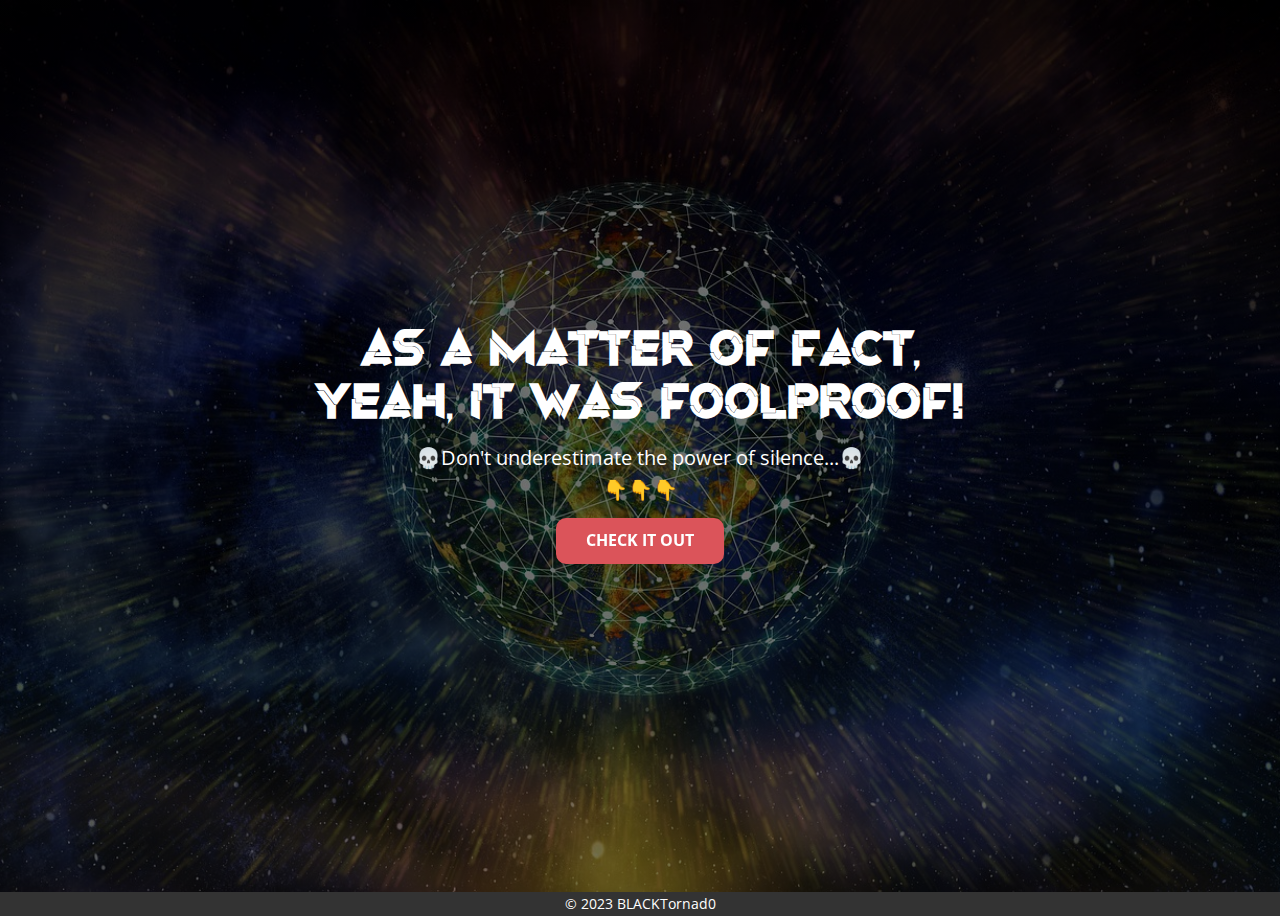
<file: index.html>
<!DOCTYPE html>
<html style="font-size: 16px;" lang="en-US"><head>
    <meta name="viewport" content="width=device-width, initial-scale=1.0">
    <meta charset="utf-8">
    <meta name="keywords" content="BLACKTornad0​​​, I INVENTED IT​​">
    <meta name="description" content="Do not underestimate the power of silence...">
    <title>Homepage</title>
    <link rel="stylesheet" href="nicepage.css" media="screen">
<link rel="stylesheet" href="Homepage.css" media="screen">
    <script class="u-script" type="text/javascript" src="jquery.js" defer=""></script>
    <script class="u-script" type="text/javascript" src="nicepage.js" defer=""></script>
    <link rel="icon" href="images/favicon.jpg">
    
    <link id="u-theme-google-font" rel="stylesheet" href="https://fonts.googleapis.com/css?family=Roboto:100,100i,300,300i,400,400i,500,500i,700,700i,900,900i|Open+Sans:300,300i,400,400i,500,500i,600,600i,700,700i,800,800i">
    <link id="u-page-google-font" rel="stylesheet" href="https://fonts.googleapis.com/css?family=Open+Sans:300,300i,400,400i,500,500i,600,600i,700,700i,800,800i">
    
    
    <script type="application/ld+json">{
		"@context": "http://schema.org",
		"@type": "Organization",
		"name": "Home page"
}</script>
    <meta name="theme-color" content="#478ac9">
    <meta property="og:title" content="Homepage">
    <meta property="og:description" content="Do not underestimate the power of silence...">
    <meta property="og:type" content="website">
  <meta data-intl-tel-input-cdn-path="intlTelInput/"></head>
  <body data-home-page="Homepage.html" data-home-page-title="Homepage" class="u-body u-xl-mode" data-lang="en">
    <section class="u-align-center u-clearfix u-image u-shading u-section-1" src="" data-image-width="1280" data-image-height="640" id="sec-9e86">
      <div class="u-clearfix u-sheet u-sheet-1">
        <h1 class="u-align-center u-custom-font u-text u-title u-text-1">AS A MATTER OF FACT, YEAH, IT WAS FOOLPROOF!</h1>
        <p class="u-align-center u-large-text u-text u-text-default u-text-variant u-text-2">💀Don't underestimate the power of silence...💀<br>👇👇👇
        </p>
        <a href="https://www.google.com/" class="infinite u-btn u-btn-round u-button-style u-palette-2-base u-radius-10 u-btn-1" target="_blank" data-animation-name="pulse" data-animation-duration="2000" data-animation-direction="">CHECK IT OUT</a>
      </div>
    </section>
    
    
    <footer class="u-align-center u-clearfix u-footer u-grey-80 u-footer" id="sec-05ef"><div class="u-clearfix u-sheet u-sheet-1">
        <p class="u-small-text u-text u-text-variant u-text-1">© 2023 BLACKTornad0</p>
      </div></footer>
  
</body></html>
</file>
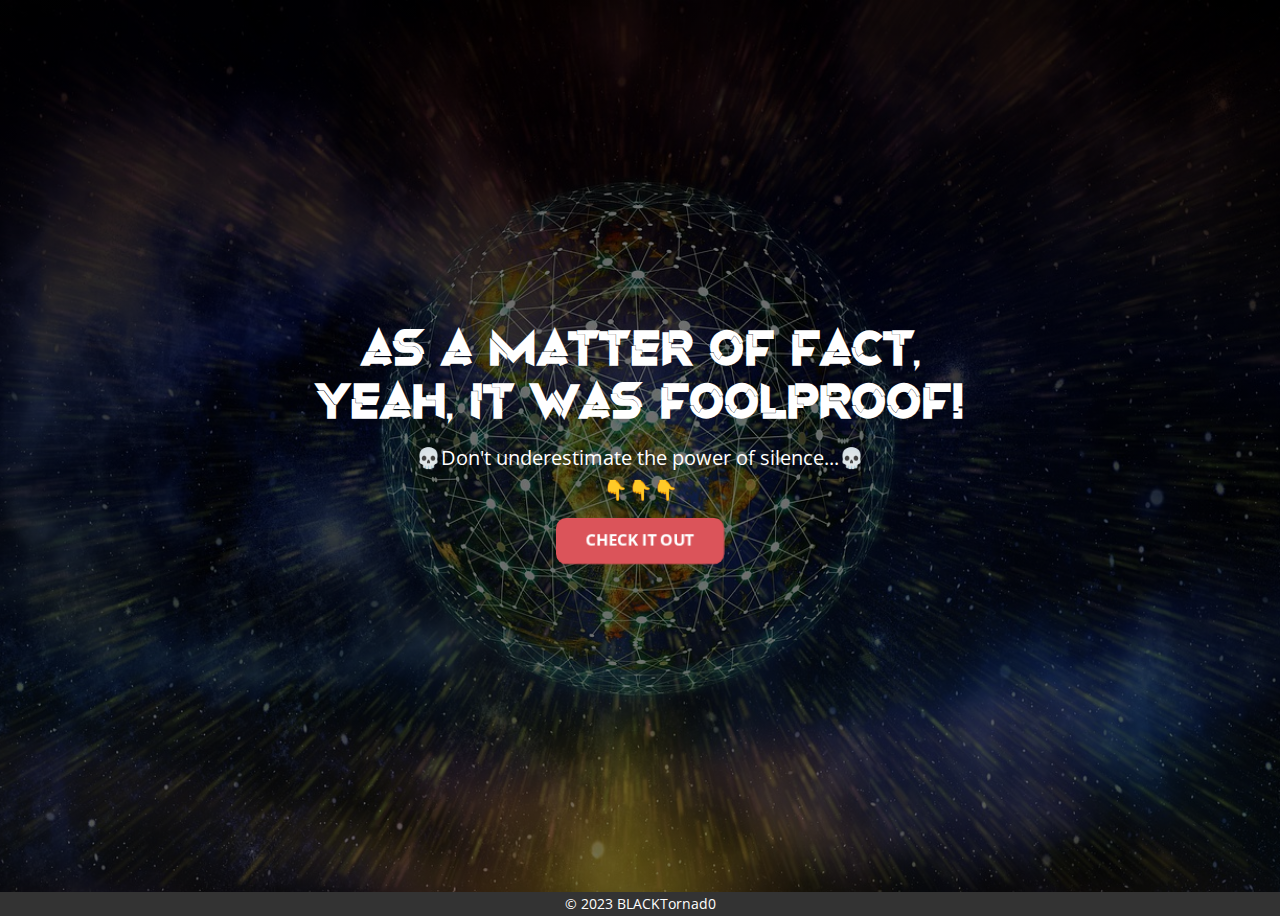
<file: Homepage.html>
<!DOCTYPE html>
<html style="font-size: 16px;" lang="en-US"><head>
    <meta name="viewport" content="width=device-width, initial-scale=1.0">
    <meta charset="utf-8">
    <meta name="keywords" content="BLACKTornad0​​​, I INVENTED IT​​">
    <meta name="description" content="Do not underestimate the power of silence...">
    <title>Homepage</title>
    <link rel="stylesheet" href="nicepage.css" media="screen">
<link rel="stylesheet" href="Homepage.css" media="screen">
    <script class="u-script" type="text/javascript" src="jquery.js" defer=""></script>
    <script class="u-script" type="text/javascript" src="nicepage.js" defer=""></script>
    <link rel="icon" href="images/favicon.jpg">
    
    <link id="u-theme-google-font" rel="stylesheet" href="https://fonts.googleapis.com/css?family=Roboto:100,100i,300,300i,400,400i,500,500i,700,700i,900,900i|Open+Sans:300,300i,400,400i,500,500i,600,600i,700,700i,800,800i">
    <link id="u-page-google-font" rel="stylesheet" href="https://fonts.googleapis.com/css?family=Open+Sans:300,300i,400,400i,500,500i,600,600i,700,700i,800,800i">
    
    
    <script type="application/ld+json">{
		"@context": "http://schema.org",
		"@type": "Organization",
		"name": "Home page"
}</script>
    <meta name="theme-color" content="#478ac9">
    <meta property="og:title" content="Homepage">
    <meta property="og:description" content="Do not underestimate the power of silence...">
    <meta property="og:type" content="website">
  <meta data-intl-tel-input-cdn-path="intlTelInput/"></head>
  <body class="u-body u-xl-mode" data-lang="en">
    <section class="u-align-center u-clearfix u-image u-shading u-section-1" src="" data-image-width="1280" data-image-height="640" id="sec-9e86">
      <div class="u-clearfix u-sheet u-sheet-1">
        <h1 class="u-align-center u-custom-font u-text u-title u-text-1">AS A MATTER OF FACT, YEAH, IT WAS FOOLPROOF!</h1>
        <p class="u-align-center u-large-text u-text u-text-default u-text-variant u-text-2">💀Don't underestimate the power of silence...💀<br>👇👇👇
        </p>
        <a href="https://www.google.com/" class="infinite u-btn u-btn-round u-button-style u-palette-2-base u-radius-10 u-btn-1" target="_blank" data-animation-name="pulse" data-animation-duration="2000" data-animation-direction="">CHECK IT OUT</a>
      </div>
    </section>
    
    
    <footer class="u-align-center u-clearfix u-footer u-grey-80 u-footer" id="sec-05ef"><div class="u-clearfix u-sheet u-sheet-1">
        <p class="u-small-text u-text u-text-variant u-text-1">© 2023 BLACKTornad0</p>
      </div></footer>
  
</body></html>
</file>
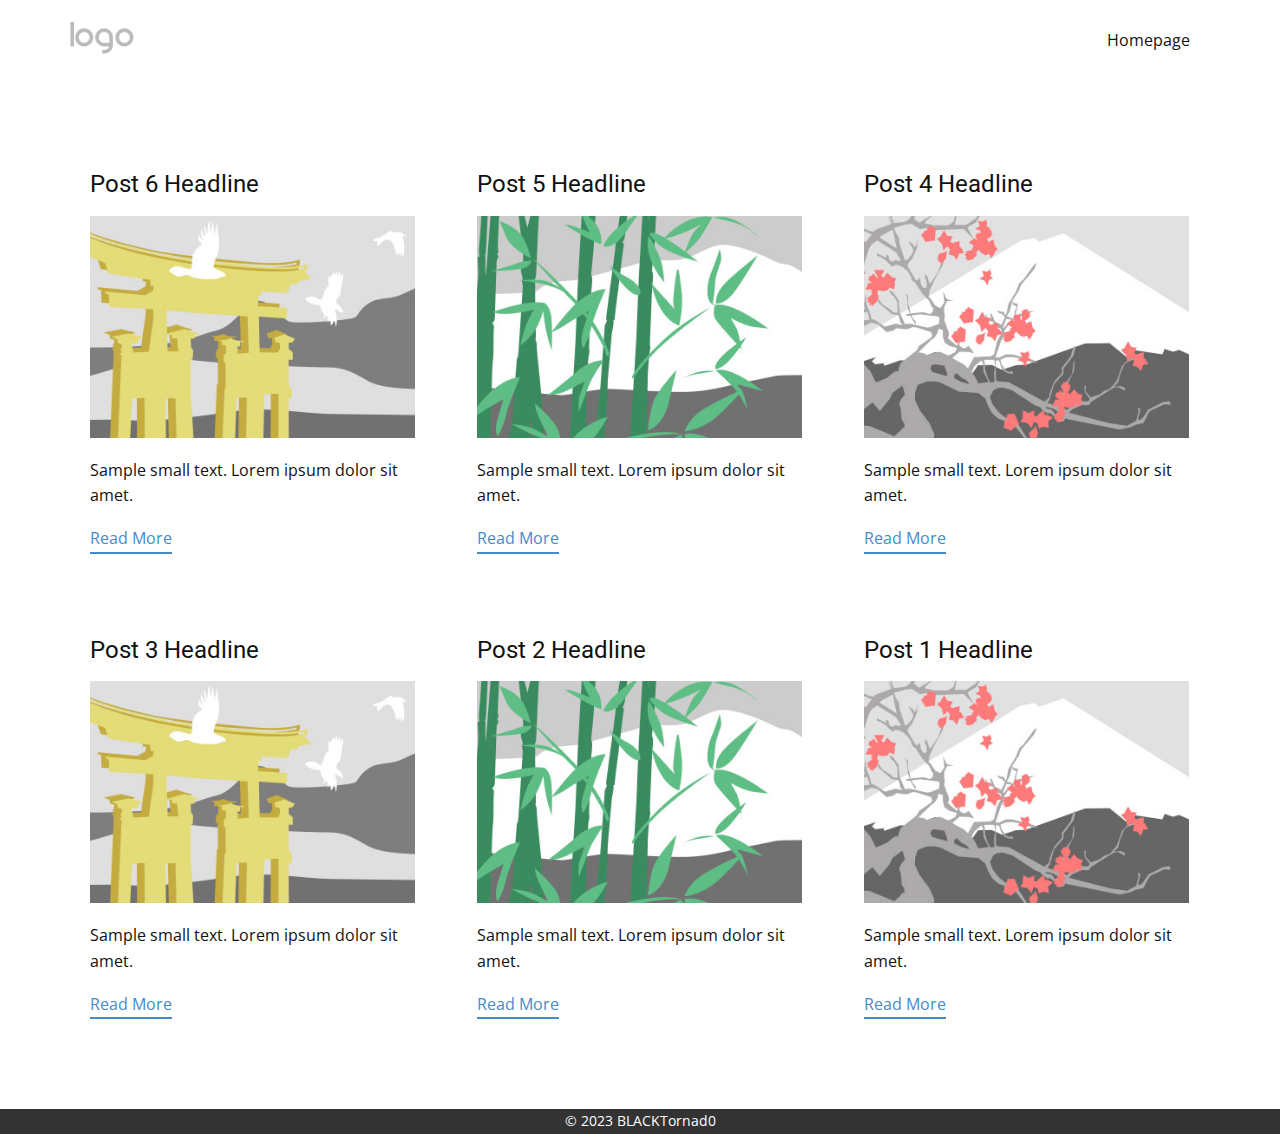
<file: blog/blog.html>
<!DOCTYPE html>
<html style="font-size: 16px;" lang="en-US"><head>
    <meta name="viewport" content="width=device-width, initial-scale=1.0">
    <meta charset="utf-8">
    <meta name="keywords" content="">
    <meta name="description" content="">
    <title>Blog Template</title>
    <link rel="stylesheet" href="../nicepage.css" media="screen">
<link rel="stylesheet" href="../Blog-Template.css" media="screen">
    <script class="u-script" type="text/javascript" src="../jquery.js" defer=""></script>
    <script class="u-script" type="text/javascript" src="../nicepage.js" defer=""></script>
    <link rel="icon" href="../images/favicon.jpg">
    <link id="u-theme-google-font" rel="stylesheet" href="https://fonts.googleapis.com/css?family=Roboto:100,100i,300,300i,400,400i,500,500i,700,700i,900,900i|Open+Sans:300,300i,400,400i,500,500i,600,600i,700,700i,800,800i">
    
    
    <script type="application/ld+json">{
		"@context": "http://schema.org",
		"@type": "Organization",
		"name": "Home page",
		"logo": "images/default-logo.png"
}</script>
    <meta name="theme-color" content="#478ac9">
  <meta data-intl-tel-input-cdn-path="intlTelInput/"></head>
  <body class="u-body u-xl-mode" data-lang="en"><header class="u-clearfix u-header u-header" id="sec-a212"><div class="u-clearfix u-sheet u-valign-middle u-sheet-1">
        <a href="https://nicepage.com" class="u-image u-logo u-image-1">
          <img src="../images/default-logo.png" class="u-logo-image u-logo-image-1">
        </a>
        <nav class="u-menu u-menu-dropdown u-offcanvas u-menu-1">
          <div class="menu-collapse" style="font-size: 1rem; letter-spacing: 0px;">
            <a class="u-button-style u-custom-left-right-menu-spacing u-custom-padding-bottom u-custom-top-bottom-menu-spacing u-nav-link u-text-active-palette-1-base u-text-hover-palette-2-base" href="#">
              <svg class="u-svg-link" viewBox="0 0 24 24"><use xmlns:xlink="http://www.w3.org/1999/xlink" xlink:href="#menu-hamburger"></use></svg>
              <svg class="u-svg-content" version="1.1" id="menu-hamburger" viewBox="0 0 16 16" x="0px" y="0px" xmlns:xlink="http://www.w3.org/1999/xlink" xmlns="http://www.w3.org/2000/svg"><g><rect y="1" width="16" height="2"></rect><rect y="7" width="16" height="2"></rect><rect y="13" width="16" height="2"></rect>
</g></svg>
            </a>
          </div>
          <div class="u-nav-container">
            <ul class="u-nav u-unstyled u-nav-1"><li class="u-nav-item"><a class="u-button-style u-nav-link u-text-active-palette-1-base u-text-hover-palette-2-base" href="../Homepage.html" style="padding: 10px 20px;">Homepage</a>
</li></ul>
          </div>
          <div class="u-nav-container-collapse">
            <div class="u-black u-container-style u-inner-container-layout u-opacity u-opacity-95 u-sidenav">
              <div class="u-inner-container-layout u-sidenav-overflow">
                <div class="u-menu-close"></div>
                <ul class="u-align-center u-nav u-popupmenu-items u-unstyled u-nav-2"><li class="u-nav-item"><a class="u-button-style u-nav-link" href="../Homepage.html">Homepage</a>
</li></ul>
              </div>
            </div>
            <div class="u-black u-menu-overlay u-opacity u-opacity-70"></div>
          </div>
        </nav>
      </div></header>
    <section class="u-clearfix u-section-1" id="sec-e556">
      <div class="u-clearfix u-sheet u-valign-middle u-sheet-1"><!--blog--><!--blog_options_json--><!--{"type":"Recent","source":"","tags":"","count":""}--><!--/blog_options_json-->
        <div class="u-blog u-expanded-width u-repeater u-repeater-1"><!--blog_post-->
          <div class="u-blog-post u-container-style u-repeater-item u-white u-repeater-item-1">
            <div class="u-container-layout u-similar-container u-valign-top u-container-layout-1"><!--blog_post_header-->
              <h4 class="u-blog-control u-text u-text-1">
                <a class="u-post-header-link" href="../blog/post-5.html">Post 6 Headline</a>
              </h4><!--/blog_post_header--><!--blog_post_image-->
              <a class="u-post-header-link" href="../blog/post-5.html"><img alt="" class="u-blog-control u-expanded-width u-image u-image-default u-image-1" src="../images/8ad73f3c.jpeg"></a><!--/blog_post_image--><!--blog_post_content-->
              <div class="u-blog-control u-post-content u-text u-text-2 fr-view">Sample small text. Lorem ipsum dolor sit amet.</div><!--/blog_post_content--><!--blog_post_readmore-->
              <a href="../blog/post-5.html" class="u-blog-control u-border-2 u-border-palette-1-base u-btn u-btn-rectangle u-button-style u-none u-btn-1"><!--blog_post_readmore_content--><!--options_json--><!--{"content":"","defaultValue":"Read More"}--><!--/options_json-->Read More<!--/blog_post_readmore_content--></a><!--/blog_post_readmore-->
            </div>
          </div><div class="u-blog-post u-container-style u-repeater-item u-video-cover u-white">
            <div class="u-container-layout u-similar-container u-valign-top u-container-layout-2"><!--blog_post_header-->
              <h4 class="u-blog-control u-text u-text-3">
                <a class="u-post-header-link" href="../blog/post-4.html">Post 5 Headline</a>
              </h4><!--/blog_post_header--><!--blog_post_image-->
              <a class="u-post-header-link" href="../blog/post-4.html"><img alt="" class="u-blog-control u-expanded-width u-image u-image-default u-image-2" src="../images/68f64b9d.jpeg"></a><!--/blog_post_image--><!--blog_post_content-->
              <div class="u-blog-control u-post-content u-text u-text-4 fr-view">Sample small text. Lorem ipsum dolor sit amet.</div><!--/blog_post_content--><!--blog_post_readmore-->
              <a href="../blog/post-4.html" class="u-blog-control u-border-2 u-border-palette-1-base u-btn u-btn-rectangle u-button-style u-none u-btn-2"><!--blog_post_readmore_content--><!--options_json--><!--{"content":"","defaultValue":"Read More"}--><!--/options_json-->Read More<!--/blog_post_readmore_content--></a><!--/blog_post_readmore-->
            </div>
          </div><div class="u-blog-post u-container-style u-repeater-item u-video-cover u-white">
            <div class="u-container-layout u-similar-container u-valign-top u-container-layout-3"><!--blog_post_header-->
              <h4 class="u-blog-control u-text u-text-5">
                <a class="u-post-header-link" href="../blog/post-3.html">Post 4 Headline</a>
              </h4><!--/blog_post_header--><!--blog_post_image-->
              <a class="u-post-header-link" href="../blog/post-3.html"><img alt="" class="u-blog-control u-expanded-width u-image u-image-default u-image-3" src="../images/0fd3416c.jpeg"></a><!--/blog_post_image--><!--blog_post_content-->
              <div class="u-blog-control u-post-content u-text u-text-6 fr-view">Sample small text. Lorem ipsum dolor sit amet.</div><!--/blog_post_content--><!--blog_post_readmore-->
              <a href="../blog/post-3.html" class="u-blog-control u-border-2 u-border-palette-1-base u-btn u-btn-rectangle u-button-style u-none u-btn-3"><!--blog_post_readmore_content--><!--options_json--><!--{"content":"","defaultValue":"Read More"}--><!--/options_json-->Read More<!--/blog_post_readmore_content--></a><!--/blog_post_readmore-->
            </div>
          </div><div class="u-blog-post u-container-style u-repeater-item u-white u-repeater-item-1">
            <div class="u-container-layout u-similar-container u-valign-top u-container-layout-1"><!--blog_post_header-->
              <h4 class="u-blog-control u-text u-text-1">
                <a class="u-post-header-link" href="../blog/post-2.html">Post 3 Headline</a>
              </h4><!--/blog_post_header--><!--blog_post_image-->
              <a class="u-post-header-link" href="../blog/post-2.html"><img alt="" class="u-blog-control u-expanded-width u-image u-image-default u-image-1" src="../images/8ad73f3c.jpeg"></a><!--/blog_post_image--><!--blog_post_content-->
              <div class="u-blog-control u-post-content u-text u-text-2 fr-view">Sample small text. Lorem ipsum dolor sit amet.</div><!--/blog_post_content--><!--blog_post_readmore-->
              <a href="../blog/post-2.html" class="u-blog-control u-border-2 u-border-palette-1-base u-btn u-btn-rectangle u-button-style u-none u-btn-1"><!--blog_post_readmore_content--><!--options_json--><!--{"content":"","defaultValue":"Read More"}--><!--/options_json-->Read More<!--/blog_post_readmore_content--></a><!--/blog_post_readmore-->
            </div>
          </div><div class="u-blog-post u-container-style u-repeater-item u-video-cover u-white">
            <div class="u-container-layout u-similar-container u-valign-top u-container-layout-2"><!--blog_post_header-->
              <h4 class="u-blog-control u-text u-text-3">
                <a class="u-post-header-link" href="../blog/post-1.html">Post 2 Headline</a>
              </h4><!--/blog_post_header--><!--blog_post_image-->
              <a class="u-post-header-link" href="../blog/post-1.html"><img alt="" class="u-blog-control u-expanded-width u-image u-image-default u-image-2" src="../images/68f64b9d.jpeg"></a><!--/blog_post_image--><!--blog_post_content-->
              <div class="u-blog-control u-post-content u-text u-text-4 fr-view">Sample small text. Lorem ipsum dolor sit amet.</div><!--/blog_post_content--><!--blog_post_readmore-->
              <a href="../blog/post-1.html" class="u-blog-control u-border-2 u-border-palette-1-base u-btn u-btn-rectangle u-button-style u-none u-btn-2"><!--blog_post_readmore_content--><!--options_json--><!--{"content":"","defaultValue":"Read More"}--><!--/options_json-->Read More<!--/blog_post_readmore_content--></a><!--/blog_post_readmore-->
            </div>
          </div><div class="u-blog-post u-container-style u-repeater-item u-video-cover u-white">
            <div class="u-container-layout u-similar-container u-valign-top u-container-layout-3"><!--blog_post_header-->
              <h4 class="u-blog-control u-text u-text-5">
                <a class="u-post-header-link" href="../blog/post.html">Post 1 Headline</a>
              </h4><!--/blog_post_header--><!--blog_post_image-->
              <a class="u-post-header-link" href="../blog/post.html"><img alt="" class="u-blog-control u-expanded-width u-image u-image-default u-image-3" src="../images/0fd3416c.jpeg"></a><!--/blog_post_image--><!--blog_post_content-->
              <div class="u-blog-control u-post-content u-text u-text-6 fr-view">Sample small text. Lorem ipsum dolor sit amet.</div><!--/blog_post_content--><!--blog_post_readmore-->
              <a href="../blog/post.html" class="u-blog-control u-border-2 u-border-palette-1-base u-btn u-btn-rectangle u-button-style u-none u-btn-3"><!--blog_post_readmore_content--><!--options_json--><!--{"content":"","defaultValue":"Read More"}--><!--/options_json-->Read More<!--/blog_post_readmore_content--></a><!--/blog_post_readmore-->
            </div>
          </div><!--/blog_post--><!--blog_post-->
          <!--/blog_post--><!--blog_post-->
          <!--/blog_post-->
        </div><!--/blog-->
      </div>
    </section>
    
    
    <footer class="u-align-center u-clearfix u-footer u-grey-80 u-footer" id="sec-05ef"><div class="u-clearfix u-sheet u-sheet-1">
        <p class="u-small-text u-text u-text-variant u-text-1">© 2023 BLACKTornad0</p>
      </div></footer>
  
</body></html>
</file>
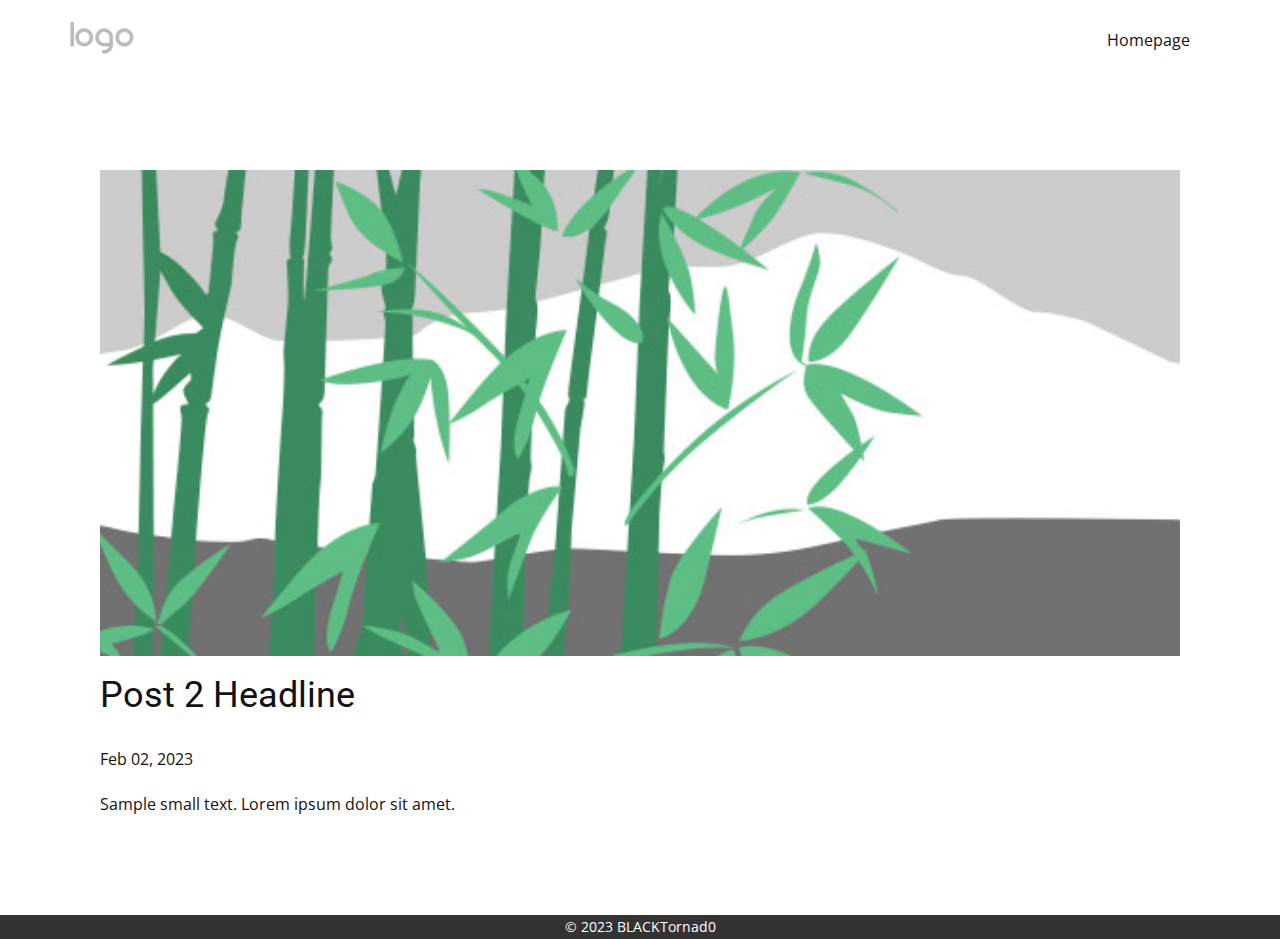
<file: blog/post-1.html>
<!DOCTYPE html>
<html style="font-size: 16px;" lang="en-US"><head>
    <meta name="viewport" content="width=device-width, initial-scale=1.0">
    <meta charset="utf-8">
    <meta name="keywords" content="Post 1 Headline">
    <meta name="description" content="">
    <title>Post 2 Headline</title>
    <link rel="stylesheet" href="../nicepage.css" media="screen">
<link rel="stylesheet" href="../Post-Template.css" media="screen">
    <script class="u-script" type="text/javascript" src="../jquery.js" defer=""></script>
    <script class="u-script" type="text/javascript" src="../nicepage.js" defer=""></script>
    <link rel="icon" href="../images/favicon.jpg">
    <link id="u-theme-google-font" rel="stylesheet" href="https://fonts.googleapis.com/css?family=Roboto:100,100i,300,300i,400,400i,500,500i,700,700i,900,900i|Open+Sans:300,300i,400,400i,500,500i,600,600i,700,700i,800,800i">
    
    
    <script type="application/ld+json">{
		"@context": "http://schema.org",
		"@type": "Organization",
		"name": "Home page",
		"logo": "images/default-logo.png"
}</script>
    <meta name="theme-color" content="#478ac9">
  <meta data-intl-tel-input-cdn-path="intlTelInput/"></head>
  <body class="u-body u-xl-mode" data-lang="en"><header class="u-clearfix u-header u-header" id="sec-a212"><div class="u-clearfix u-sheet u-valign-middle u-sheet-1">
        <a href="https://nicepage.com" class="u-image u-logo u-image-1">
          <img src="../images/default-logo.png" class="u-logo-image u-logo-image-1">
        </a>
        <nav class="u-menu u-menu-dropdown u-offcanvas u-menu-1">
          <div class="menu-collapse" style="font-size: 1rem; letter-spacing: 0px;">
            <a class="u-button-style u-custom-left-right-menu-spacing u-custom-padding-bottom u-custom-top-bottom-menu-spacing u-nav-link u-text-active-palette-1-base u-text-hover-palette-2-base" href="#">
              <svg class="u-svg-link" viewBox="0 0 24 24"><use xmlns:xlink="http://www.w3.org/1999/xlink" xlink:href="#menu-hamburger"></use></svg>
              <svg class="u-svg-content" version="1.1" id="menu-hamburger" viewBox="0 0 16 16" x="0px" y="0px" xmlns:xlink="http://www.w3.org/1999/xlink" xmlns="http://www.w3.org/2000/svg"><g><rect y="1" width="16" height="2"></rect><rect y="7" width="16" height="2"></rect><rect y="13" width="16" height="2"></rect>
</g></svg>
            </a>
          </div>
          <div class="u-nav-container">
            <ul class="u-nav u-unstyled u-nav-1"><li class="u-nav-item"><a class="u-button-style u-nav-link u-text-active-palette-1-base u-text-hover-palette-2-base" href="../Homepage.html" style="padding: 10px 20px;">Homepage</a>
</li></ul>
          </div>
          <div class="u-nav-container-collapse">
            <div class="u-black u-container-style u-inner-container-layout u-opacity u-opacity-95 u-sidenav">
              <div class="u-inner-container-layout u-sidenav-overflow">
                <div class="u-menu-close"></div>
                <ul class="u-align-center u-nav u-popupmenu-items u-unstyled u-nav-2"><li class="u-nav-item"><a class="u-button-style u-nav-link" href="../Homepage.html">Homepage</a>
</li></ul>
              </div>
            </div>
            <div class="u-black u-menu-overlay u-opacity u-opacity-70"></div>
          </div>
        </nav>
      </div></header>
    <section class="u-align-center u-clearfix u-section-1" id="sec-884d">
      <div class="u-clearfix u-sheet u-valign-middle-md u-valign-middle-sm u-valign-middle-xs u-sheet-1"><!--post_details--><!--post_details_options_json--><!--{"source":""}--><!--/post_details_options_json--><!--blog_post-->
        <div class="u-container-style u-expanded-width u-post-details u-post-details-1">
          <div class="u-container-layout u-valign-middle u-container-layout-1"><!--blog_post_image-->
            <img alt="" class="u-blog-control u-expanded-width u-image u-image-default u-image-1" src="../images/68f64b9d.jpeg"><!--/blog_post_image--><!--blog_post_header-->
            <h2 class="u-blog-control u-text u-text-1">Post 2 Headline</h2><!--/blog_post_header--><!--blog_post_metadata-->
            <div class="u-blog-control u-metadata u-metadata-1"><!--blog_post_metadata_date-->
              <span class="u-meta-date u-meta-icon">Feb 02, 2023</span><!--/blog_post_metadata_date--><!--blog_post_metadata_category-->
              <!--/blog_post_metadata_category--><!--blog_post_metadata_comments-->
              <!--/blog_post_metadata_comments-->
            </div><!--/blog_post_metadata--><!--blog_post_content-->
            <div class="u-align-justify u-blog-control u-post-content u-text u-text-2 fr-view">
  Sample small text. Lorem ipsum dolor sit amet.
  </div><!--/blog_post_content-->
          </div>
        </div><!--/blog_post--><!--/post_details-->
      </div>
    </section>
    
    
    <footer class="u-align-center u-clearfix u-footer u-grey-80 u-footer" id="sec-05ef"><div class="u-clearfix u-sheet u-sheet-1">
        <p class="u-small-text u-text u-text-variant u-text-1">© 2023 BLACKTornad0</p>
      </div></footer>
  
</body></html>
</file>
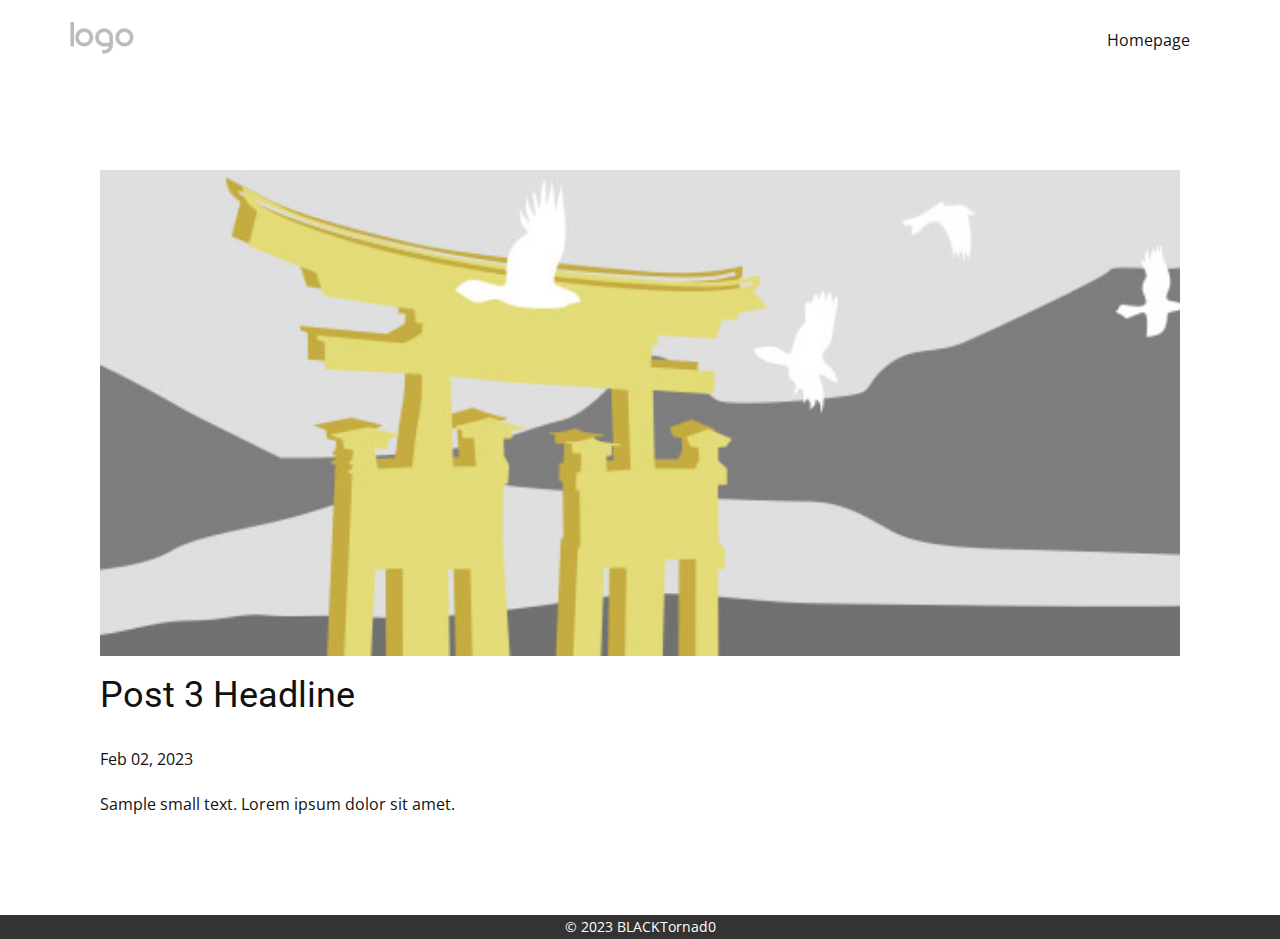
<file: blog/post-2.html>
<!DOCTYPE html>
<html style="font-size: 16px;" lang="en-US"><head>
    <meta name="viewport" content="width=device-width, initial-scale=1.0">
    <meta charset="utf-8">
    <meta name="keywords" content="Post 1 Headline">
    <meta name="description" content="">
    <title>Post 3 Headline</title>
    <link rel="stylesheet" href="../nicepage.css" media="screen">
<link rel="stylesheet" href="../Post-Template.css" media="screen">
    <script class="u-script" type="text/javascript" src="../jquery.js" defer=""></script>
    <script class="u-script" type="text/javascript" src="../nicepage.js" defer=""></script>
    <link rel="icon" href="../images/favicon.jpg">
    <link id="u-theme-google-font" rel="stylesheet" href="https://fonts.googleapis.com/css?family=Roboto:100,100i,300,300i,400,400i,500,500i,700,700i,900,900i|Open+Sans:300,300i,400,400i,500,500i,600,600i,700,700i,800,800i">
    
    
    <script type="application/ld+json">{
		"@context": "http://schema.org",
		"@type": "Organization",
		"name": "Home page",
		"logo": "images/default-logo.png"
}</script>
    <meta name="theme-color" content="#478ac9">
  <meta data-intl-tel-input-cdn-path="intlTelInput/"></head>
  <body class="u-body u-xl-mode" data-lang="en"><header class="u-clearfix u-header u-header" id="sec-a212"><div class="u-clearfix u-sheet u-valign-middle u-sheet-1">
        <a href="https://nicepage.com" class="u-image u-logo u-image-1">
          <img src="../images/default-logo.png" class="u-logo-image u-logo-image-1">
        </a>
        <nav class="u-menu u-menu-dropdown u-offcanvas u-menu-1">
          <div class="menu-collapse" style="font-size: 1rem; letter-spacing: 0px;">
            <a class="u-button-style u-custom-left-right-menu-spacing u-custom-padding-bottom u-custom-top-bottom-menu-spacing u-nav-link u-text-active-palette-1-base u-text-hover-palette-2-base" href="#">
              <svg class="u-svg-link" viewBox="0 0 24 24"><use xmlns:xlink="http://www.w3.org/1999/xlink" xlink:href="#menu-hamburger"></use></svg>
              <svg class="u-svg-content" version="1.1" id="menu-hamburger" viewBox="0 0 16 16" x="0px" y="0px" xmlns:xlink="http://www.w3.org/1999/xlink" xmlns="http://www.w3.org/2000/svg"><g><rect y="1" width="16" height="2"></rect><rect y="7" width="16" height="2"></rect><rect y="13" width="16" height="2"></rect>
</g></svg>
            </a>
          </div>
          <div class="u-nav-container">
            <ul class="u-nav u-unstyled u-nav-1"><li class="u-nav-item"><a class="u-button-style u-nav-link u-text-active-palette-1-base u-text-hover-palette-2-base" href="../Homepage.html" style="padding: 10px 20px;">Homepage</a>
</li></ul>
          </div>
          <div class="u-nav-container-collapse">
            <div class="u-black u-container-style u-inner-container-layout u-opacity u-opacity-95 u-sidenav">
              <div class="u-inner-container-layout u-sidenav-overflow">
                <div class="u-menu-close"></div>
                <ul class="u-align-center u-nav u-popupmenu-items u-unstyled u-nav-2"><li class="u-nav-item"><a class="u-button-style u-nav-link" href="../Homepage.html">Homepage</a>
</li></ul>
              </div>
            </div>
            <div class="u-black u-menu-overlay u-opacity u-opacity-70"></div>
          </div>
        </nav>
      </div></header>
    <section class="u-align-center u-clearfix u-section-1" id="sec-884d">
      <div class="u-clearfix u-sheet u-valign-middle-md u-valign-middle-sm u-valign-middle-xs u-sheet-1"><!--post_details--><!--post_details_options_json--><!--{"source":""}--><!--/post_details_options_json--><!--blog_post-->
        <div class="u-container-style u-expanded-width u-post-details u-post-details-1">
          <div class="u-container-layout u-valign-middle u-container-layout-1"><!--blog_post_image-->
            <img alt="" class="u-blog-control u-expanded-width u-image u-image-default u-image-1" src="../images/8ad73f3c.jpeg"><!--/blog_post_image--><!--blog_post_header-->
            <h2 class="u-blog-control u-text u-text-1">Post 3 Headline</h2><!--/blog_post_header--><!--blog_post_metadata-->
            <div class="u-blog-control u-metadata u-metadata-1"><!--blog_post_metadata_date-->
              <span class="u-meta-date u-meta-icon">Feb 02, 2023</span><!--/blog_post_metadata_date--><!--blog_post_metadata_category-->
              <!--/blog_post_metadata_category--><!--blog_post_metadata_comments-->
              <!--/blog_post_metadata_comments-->
            </div><!--/blog_post_metadata--><!--blog_post_content-->
            <div class="u-align-justify u-blog-control u-post-content u-text u-text-2 fr-view">
  Sample small text. Lorem ipsum dolor sit amet.
  </div><!--/blog_post_content-->
          </div>
        </div><!--/blog_post--><!--/post_details-->
      </div>
    </section>
    
    
    <footer class="u-align-center u-clearfix u-footer u-grey-80 u-footer" id="sec-05ef"><div class="u-clearfix u-sheet u-sheet-1">
        <p class="u-small-text u-text u-text-variant u-text-1">© 2023 BLACKTornad0</p>
      </div></footer>
  
</body></html>
</file>
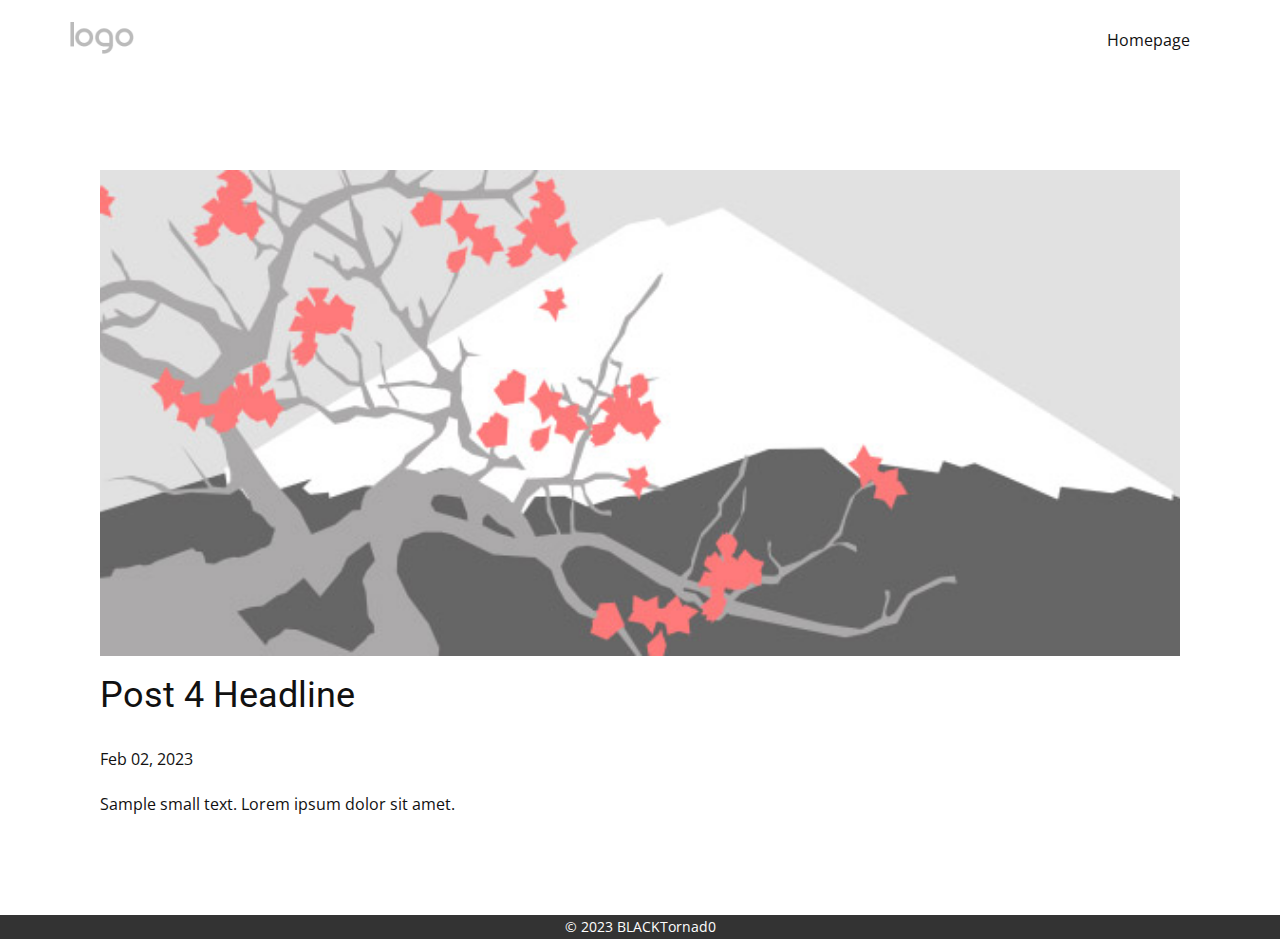
<file: blog/post-3.html>
<!DOCTYPE html>
<html style="font-size: 16px;" lang="en-US"><head>
    <meta name="viewport" content="width=device-width, initial-scale=1.0">
    <meta charset="utf-8">
    <meta name="keywords" content="Post 1 Headline">
    <meta name="description" content="">
    <title>Post 4 Headline</title>
    <link rel="stylesheet" href="../nicepage.css" media="screen">
<link rel="stylesheet" href="../Post-Template.css" media="screen">
    <script class="u-script" type="text/javascript" src="../jquery.js" defer=""></script>
    <script class="u-script" type="text/javascript" src="../nicepage.js" defer=""></script>
    <link rel="icon" href="../images/favicon.jpg">
    <link id="u-theme-google-font" rel="stylesheet" href="https://fonts.googleapis.com/css?family=Roboto:100,100i,300,300i,400,400i,500,500i,700,700i,900,900i|Open+Sans:300,300i,400,400i,500,500i,600,600i,700,700i,800,800i">
    
    
    <script type="application/ld+json">{
		"@context": "http://schema.org",
		"@type": "Organization",
		"name": "Home page",
		"logo": "images/default-logo.png"
}</script>
    <meta name="theme-color" content="#478ac9">
  <meta data-intl-tel-input-cdn-path="intlTelInput/"></head>
  <body class="u-body u-xl-mode" data-lang="en"><header class="u-clearfix u-header u-header" id="sec-a212"><div class="u-clearfix u-sheet u-valign-middle u-sheet-1">
        <a href="https://nicepage.com" class="u-image u-logo u-image-1">
          <img src="../images/default-logo.png" class="u-logo-image u-logo-image-1">
        </a>
        <nav class="u-menu u-menu-dropdown u-offcanvas u-menu-1">
          <div class="menu-collapse" style="font-size: 1rem; letter-spacing: 0px;">
            <a class="u-button-style u-custom-left-right-menu-spacing u-custom-padding-bottom u-custom-top-bottom-menu-spacing u-nav-link u-text-active-palette-1-base u-text-hover-palette-2-base" href="#">
              <svg class="u-svg-link" viewBox="0 0 24 24"><use xmlns:xlink="http://www.w3.org/1999/xlink" xlink:href="#menu-hamburger"></use></svg>
              <svg class="u-svg-content" version="1.1" id="menu-hamburger" viewBox="0 0 16 16" x="0px" y="0px" xmlns:xlink="http://www.w3.org/1999/xlink" xmlns="http://www.w3.org/2000/svg"><g><rect y="1" width="16" height="2"></rect><rect y="7" width="16" height="2"></rect><rect y="13" width="16" height="2"></rect>
</g></svg>
            </a>
          </div>
          <div class="u-nav-container">
            <ul class="u-nav u-unstyled u-nav-1"><li class="u-nav-item"><a class="u-button-style u-nav-link u-text-active-palette-1-base u-text-hover-palette-2-base" href="../Homepage.html" style="padding: 10px 20px;">Homepage</a>
</li></ul>
          </div>
          <div class="u-nav-container-collapse">
            <div class="u-black u-container-style u-inner-container-layout u-opacity u-opacity-95 u-sidenav">
              <div class="u-inner-container-layout u-sidenav-overflow">
                <div class="u-menu-close"></div>
                <ul class="u-align-center u-nav u-popupmenu-items u-unstyled u-nav-2"><li class="u-nav-item"><a class="u-button-style u-nav-link" href="../Homepage.html">Homepage</a>
</li></ul>
              </div>
            </div>
            <div class="u-black u-menu-overlay u-opacity u-opacity-70"></div>
          </div>
        </nav>
      </div></header>
    <section class="u-align-center u-clearfix u-section-1" id="sec-884d">
      <div class="u-clearfix u-sheet u-valign-middle-md u-valign-middle-sm u-valign-middle-xs u-sheet-1"><!--post_details--><!--post_details_options_json--><!--{"source":""}--><!--/post_details_options_json--><!--blog_post-->
        <div class="u-container-style u-expanded-width u-post-details u-post-details-1">
          <div class="u-container-layout u-valign-middle u-container-layout-1"><!--blog_post_image-->
            <img alt="" class="u-blog-control u-expanded-width u-image u-image-default u-image-1" src="../images/0fd3416c.jpeg"><!--/blog_post_image--><!--blog_post_header-->
            <h2 class="u-blog-control u-text u-text-1">Post 4 Headline</h2><!--/blog_post_header--><!--blog_post_metadata-->
            <div class="u-blog-control u-metadata u-metadata-1"><!--blog_post_metadata_date-->
              <span class="u-meta-date u-meta-icon">Feb 02, 2023</span><!--/blog_post_metadata_date--><!--blog_post_metadata_category-->
              <!--/blog_post_metadata_category--><!--blog_post_metadata_comments-->
              <!--/blog_post_metadata_comments-->
            </div><!--/blog_post_metadata--><!--blog_post_content-->
            <div class="u-align-justify u-blog-control u-post-content u-text u-text-2 fr-view">
  Sample small text. Lorem ipsum dolor sit amet.
  </div><!--/blog_post_content-->
          </div>
        </div><!--/blog_post--><!--/post_details-->
      </div>
    </section>
    
    
    <footer class="u-align-center u-clearfix u-footer u-grey-80 u-footer" id="sec-05ef"><div class="u-clearfix u-sheet u-sheet-1">
        <p class="u-small-text u-text u-text-variant u-text-1">© 2023 BLACKTornad0</p>
      </div></footer>
  
</body></html>
</file>
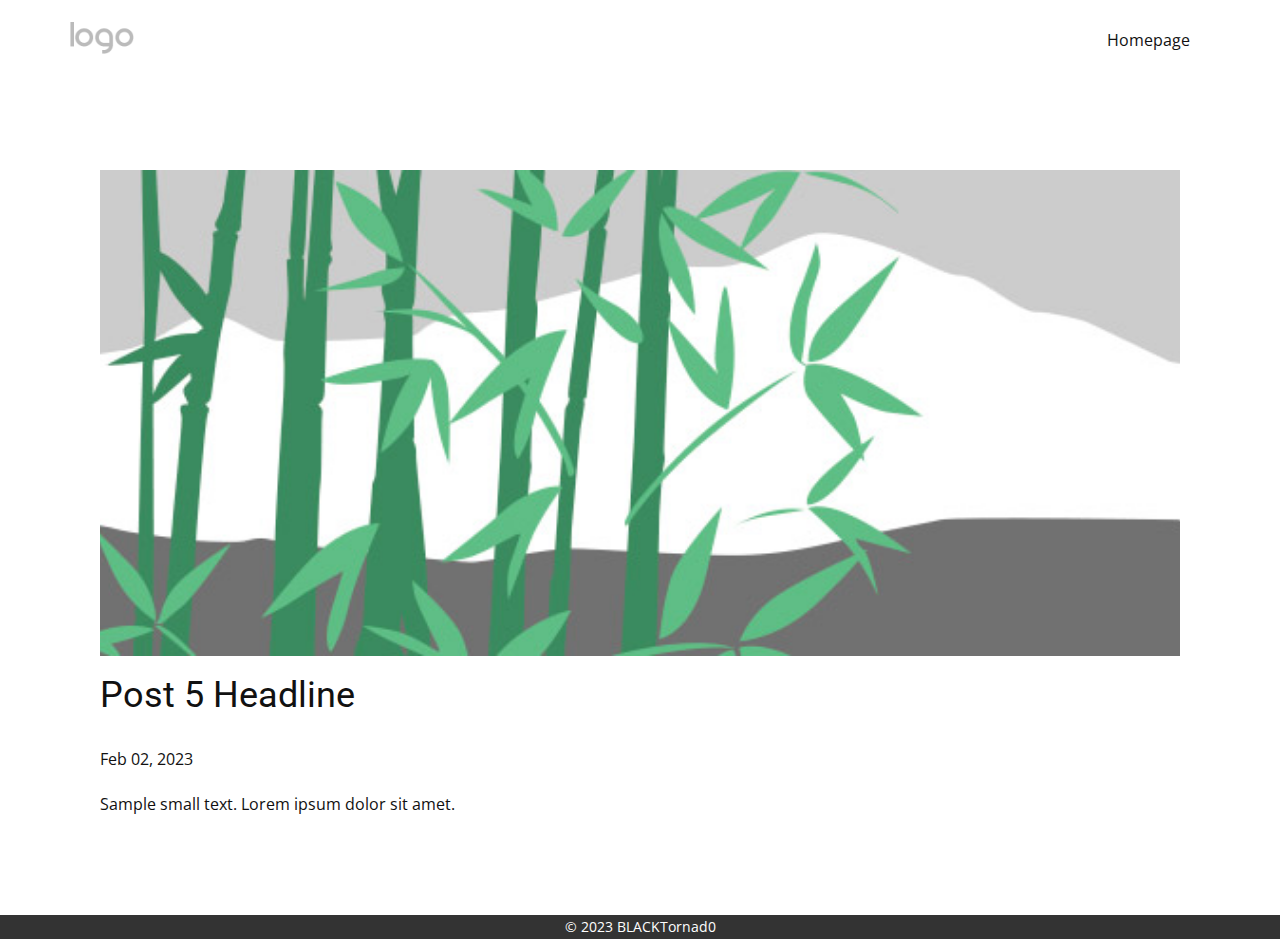
<file: blog/post-4.html>
<!DOCTYPE html>
<html style="font-size: 16px;" lang="en-US"><head>
    <meta name="viewport" content="width=device-width, initial-scale=1.0">
    <meta charset="utf-8">
    <meta name="keywords" content="Post 1 Headline">
    <meta name="description" content="">
    <title>Post 5 Headline</title>
    <link rel="stylesheet" href="../nicepage.css" media="screen">
<link rel="stylesheet" href="../Post-Template.css" media="screen">
    <script class="u-script" type="text/javascript" src="../jquery.js" defer=""></script>
    <script class="u-script" type="text/javascript" src="../nicepage.js" defer=""></script>
    <link rel="icon" href="../images/favicon.jpg">
    <link id="u-theme-google-font" rel="stylesheet" href="https://fonts.googleapis.com/css?family=Roboto:100,100i,300,300i,400,400i,500,500i,700,700i,900,900i|Open+Sans:300,300i,400,400i,500,500i,600,600i,700,700i,800,800i">
    
    
    <script type="application/ld+json">{
		"@context": "http://schema.org",
		"@type": "Organization",
		"name": "Home page",
		"logo": "images/default-logo.png"
}</script>
    <meta name="theme-color" content="#478ac9">
  <meta data-intl-tel-input-cdn-path="intlTelInput/"></head>
  <body class="u-body u-xl-mode" data-lang="en"><header class="u-clearfix u-header u-header" id="sec-a212"><div class="u-clearfix u-sheet u-valign-middle u-sheet-1">
        <a href="https://nicepage.com" class="u-image u-logo u-image-1">
          <img src="../images/default-logo.png" class="u-logo-image u-logo-image-1">
        </a>
        <nav class="u-menu u-menu-dropdown u-offcanvas u-menu-1">
          <div class="menu-collapse" style="font-size: 1rem; letter-spacing: 0px;">
            <a class="u-button-style u-custom-left-right-menu-spacing u-custom-padding-bottom u-custom-top-bottom-menu-spacing u-nav-link u-text-active-palette-1-base u-text-hover-palette-2-base" href="#">
              <svg class="u-svg-link" viewBox="0 0 24 24"><use xmlns:xlink="http://www.w3.org/1999/xlink" xlink:href="#menu-hamburger"></use></svg>
              <svg class="u-svg-content" version="1.1" id="menu-hamburger" viewBox="0 0 16 16" x="0px" y="0px" xmlns:xlink="http://www.w3.org/1999/xlink" xmlns="http://www.w3.org/2000/svg"><g><rect y="1" width="16" height="2"></rect><rect y="7" width="16" height="2"></rect><rect y="13" width="16" height="2"></rect>
</g></svg>
            </a>
          </div>
          <div class="u-nav-container">
            <ul class="u-nav u-unstyled u-nav-1"><li class="u-nav-item"><a class="u-button-style u-nav-link u-text-active-palette-1-base u-text-hover-palette-2-base" href="../Homepage.html" style="padding: 10px 20px;">Homepage</a>
</li></ul>
          </div>
          <div class="u-nav-container-collapse">
            <div class="u-black u-container-style u-inner-container-layout u-opacity u-opacity-95 u-sidenav">
              <div class="u-inner-container-layout u-sidenav-overflow">
                <div class="u-menu-close"></div>
                <ul class="u-align-center u-nav u-popupmenu-items u-unstyled u-nav-2"><li class="u-nav-item"><a class="u-button-style u-nav-link" href="../Homepage.html">Homepage</a>
</li></ul>
              </div>
            </div>
            <div class="u-black u-menu-overlay u-opacity u-opacity-70"></div>
          </div>
        </nav>
      </div></header>
    <section class="u-align-center u-clearfix u-section-1" id="sec-884d">
      <div class="u-clearfix u-sheet u-valign-middle-md u-valign-middle-sm u-valign-middle-xs u-sheet-1"><!--post_details--><!--post_details_options_json--><!--{"source":""}--><!--/post_details_options_json--><!--blog_post-->
        <div class="u-container-style u-expanded-width u-post-details u-post-details-1">
          <div class="u-container-layout u-valign-middle u-container-layout-1"><!--blog_post_image-->
            <img alt="" class="u-blog-control u-expanded-width u-image u-image-default u-image-1" src="../images/68f64b9d.jpeg"><!--/blog_post_image--><!--blog_post_header-->
            <h2 class="u-blog-control u-text u-text-1">Post 5 Headline</h2><!--/blog_post_header--><!--blog_post_metadata-->
            <div class="u-blog-control u-metadata u-metadata-1"><!--blog_post_metadata_date-->
              <span class="u-meta-date u-meta-icon">Feb 02, 2023</span><!--/blog_post_metadata_date--><!--blog_post_metadata_category-->
              <!--/blog_post_metadata_category--><!--blog_post_metadata_comments-->
              <!--/blog_post_metadata_comments-->
            </div><!--/blog_post_metadata--><!--blog_post_content-->
            <div class="u-align-justify u-blog-control u-post-content u-text u-text-2 fr-view">
  Sample small text. Lorem ipsum dolor sit amet.
  </div><!--/blog_post_content-->
          </div>
        </div><!--/blog_post--><!--/post_details-->
      </div>
    </section>
    
    
    <footer class="u-align-center u-clearfix u-footer u-grey-80 u-footer" id="sec-05ef"><div class="u-clearfix u-sheet u-sheet-1">
        <p class="u-small-text u-text u-text-variant u-text-1">© 2023 BLACKTornad0</p>
      </div></footer>
  
</body></html>
</file>
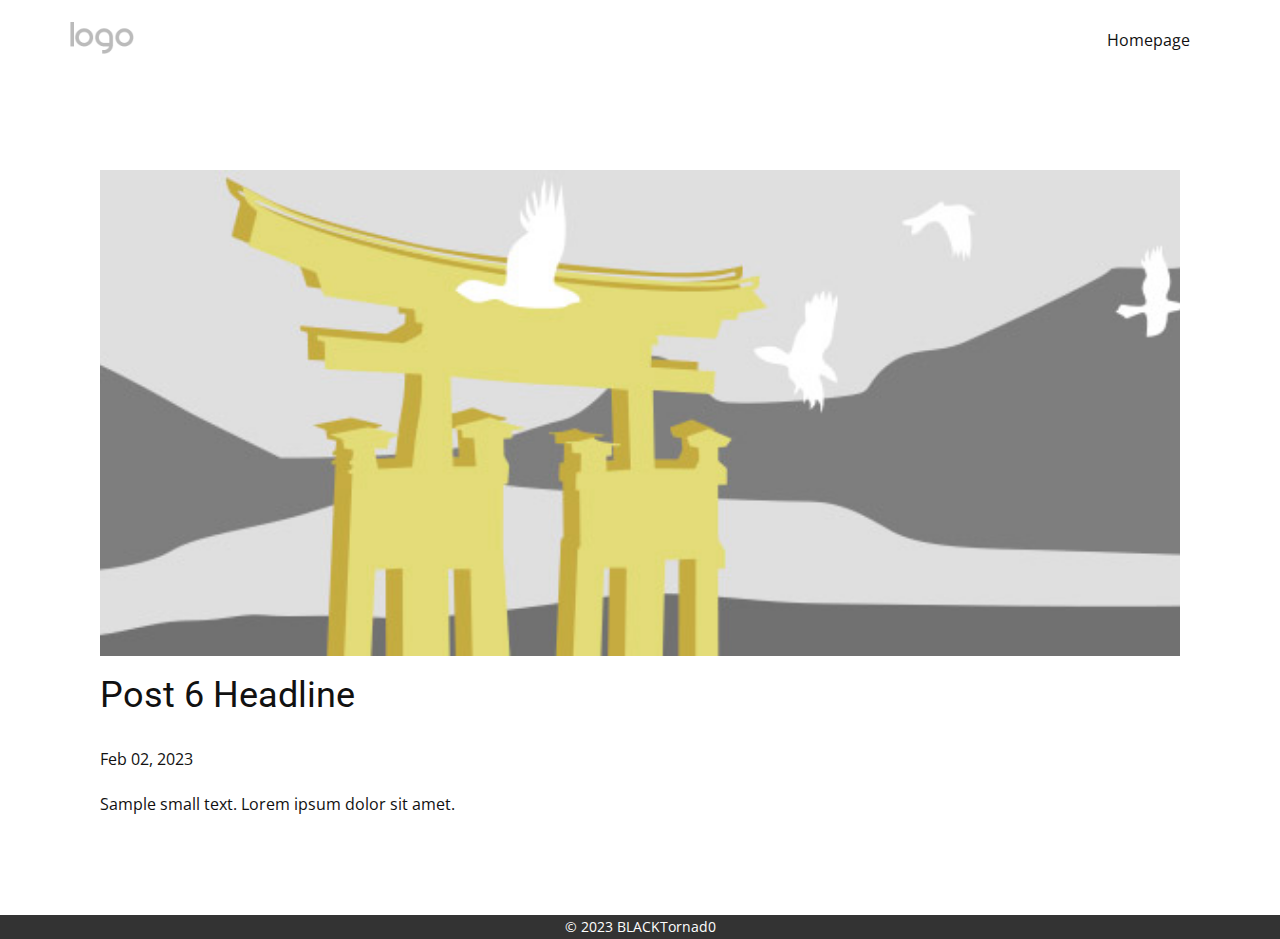
<file: blog/post-5.html>
<!DOCTYPE html>
<html style="font-size: 16px;" lang="en-US"><head>
    <meta name="viewport" content="width=device-width, initial-scale=1.0">
    <meta charset="utf-8">
    <meta name="keywords" content="Post 1 Headline">
    <meta name="description" content="">
    <title>Post 6 Headline</title>
    <link rel="stylesheet" href="../nicepage.css" media="screen">
<link rel="stylesheet" href="../Post-Template.css" media="screen">
    <script class="u-script" type="text/javascript" src="../jquery.js" defer=""></script>
    <script class="u-script" type="text/javascript" src="../nicepage.js" defer=""></script>
    <link rel="icon" href="../images/favicon.jpg">
    <link id="u-theme-google-font" rel="stylesheet" href="https://fonts.googleapis.com/css?family=Roboto:100,100i,300,300i,400,400i,500,500i,700,700i,900,900i|Open+Sans:300,300i,400,400i,500,500i,600,600i,700,700i,800,800i">
    
    
    <script type="application/ld+json">{
		"@context": "http://schema.org",
		"@type": "Organization",
		"name": "Home page",
		"logo": "images/default-logo.png"
}</script>
    <meta name="theme-color" content="#478ac9">
  <meta data-intl-tel-input-cdn-path="intlTelInput/"></head>
  <body class="u-body u-xl-mode" data-lang="en"><header class="u-clearfix u-header u-header" id="sec-a212"><div class="u-clearfix u-sheet u-valign-middle u-sheet-1">
        <a href="https://nicepage.com" class="u-image u-logo u-image-1">
          <img src="../images/default-logo.png" class="u-logo-image u-logo-image-1">
        </a>
        <nav class="u-menu u-menu-dropdown u-offcanvas u-menu-1">
          <div class="menu-collapse" style="font-size: 1rem; letter-spacing: 0px;">
            <a class="u-button-style u-custom-left-right-menu-spacing u-custom-padding-bottom u-custom-top-bottom-menu-spacing u-nav-link u-text-active-palette-1-base u-text-hover-palette-2-base" href="#">
              <svg class="u-svg-link" viewBox="0 0 24 24"><use xmlns:xlink="http://www.w3.org/1999/xlink" xlink:href="#menu-hamburger"></use></svg>
              <svg class="u-svg-content" version="1.1" id="menu-hamburger" viewBox="0 0 16 16" x="0px" y="0px" xmlns:xlink="http://www.w3.org/1999/xlink" xmlns="http://www.w3.org/2000/svg"><g><rect y="1" width="16" height="2"></rect><rect y="7" width="16" height="2"></rect><rect y="13" width="16" height="2"></rect>
</g></svg>
            </a>
          </div>
          <div class="u-nav-container">
            <ul class="u-nav u-unstyled u-nav-1"><li class="u-nav-item"><a class="u-button-style u-nav-link u-text-active-palette-1-base u-text-hover-palette-2-base" href="../Homepage.html" style="padding: 10px 20px;">Homepage</a>
</li></ul>
          </div>
          <div class="u-nav-container-collapse">
            <div class="u-black u-container-style u-inner-container-layout u-opacity u-opacity-95 u-sidenav">
              <div class="u-inner-container-layout u-sidenav-overflow">
                <div class="u-menu-close"></div>
                <ul class="u-align-center u-nav u-popupmenu-items u-unstyled u-nav-2"><li class="u-nav-item"><a class="u-button-style u-nav-link" href="../Homepage.html">Homepage</a>
</li></ul>
              </div>
            </div>
            <div class="u-black u-menu-overlay u-opacity u-opacity-70"></div>
          </div>
        </nav>
      </div></header>
    <section class="u-align-center u-clearfix u-section-1" id="sec-884d">
      <div class="u-clearfix u-sheet u-valign-middle-md u-valign-middle-sm u-valign-middle-xs u-sheet-1"><!--post_details--><!--post_details_options_json--><!--{"source":""}--><!--/post_details_options_json--><!--blog_post-->
        <div class="u-container-style u-expanded-width u-post-details u-post-details-1">
          <div class="u-container-layout u-valign-middle u-container-layout-1"><!--blog_post_image-->
            <img alt="" class="u-blog-control u-expanded-width u-image u-image-default u-image-1" src="../images/8ad73f3c.jpeg"><!--/blog_post_image--><!--blog_post_header-->
            <h2 class="u-blog-control u-text u-text-1">Post 6 Headline</h2><!--/blog_post_header--><!--blog_post_metadata-->
            <div class="u-blog-control u-metadata u-metadata-1"><!--blog_post_metadata_date-->
              <span class="u-meta-date u-meta-icon">Feb 02, 2023</span><!--/blog_post_metadata_date--><!--blog_post_metadata_category-->
              <!--/blog_post_metadata_category--><!--blog_post_metadata_comments-->
              <!--/blog_post_metadata_comments-->
            </div><!--/blog_post_metadata--><!--blog_post_content-->
            <div class="u-align-justify u-blog-control u-post-content u-text u-text-2 fr-view">
  Sample small text. Lorem ipsum dolor sit amet.
  </div><!--/blog_post_content-->
          </div>
        </div><!--/blog_post--><!--/post_details-->
      </div>
    </section>
    
    
    <footer class="u-align-center u-clearfix u-footer u-grey-80 u-footer" id="sec-05ef"><div class="u-clearfix u-sheet u-sheet-1">
        <p class="u-small-text u-text u-text-variant u-text-1">© 2023 BLACKTornad0</p>
      </div></footer>
  
</body></html>
</file>
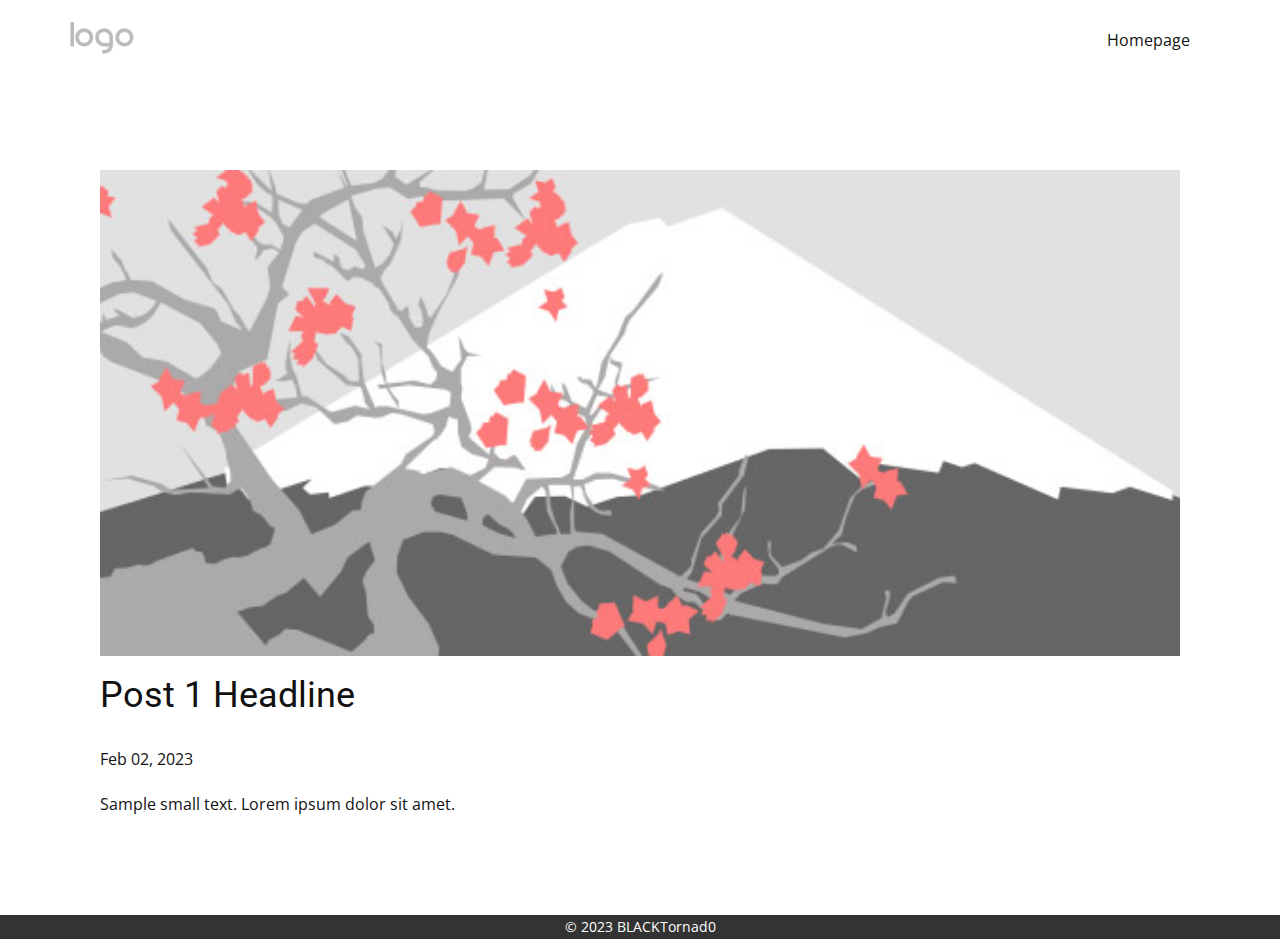
<file: blog/post.html>
<!DOCTYPE html>
<html style="font-size: 16px;" lang="en-US"><head>
    <meta name="viewport" content="width=device-width, initial-scale=1.0">
    <meta charset="utf-8">
    <meta name="keywords" content="Post 1 Headline">
    <meta name="description" content="">
    <title>Post 1 Headline</title>
    <link rel="stylesheet" href="../nicepage.css" media="screen">
<link rel="stylesheet" href="../Post-Template.css" media="screen">
    <script class="u-script" type="text/javascript" src="../jquery.js" defer=""></script>
    <script class="u-script" type="text/javascript" src="../nicepage.js" defer=""></script>
    <link rel="icon" href="../images/favicon.jpg">
    <link id="u-theme-google-font" rel="stylesheet" href="https://fonts.googleapis.com/css?family=Roboto:100,100i,300,300i,400,400i,500,500i,700,700i,900,900i|Open+Sans:300,300i,400,400i,500,500i,600,600i,700,700i,800,800i">
    
    
    <script type="application/ld+json">{
		"@context": "http://schema.org",
		"@type": "Organization",
		"name": "Home page",
		"logo": "images/default-logo.png"
}</script>
    <meta name="theme-color" content="#478ac9">
  <meta data-intl-tel-input-cdn-path="intlTelInput/"></head>
  <body class="u-body u-xl-mode" data-lang="en"><header class="u-clearfix u-header u-header" id="sec-a212"><div class="u-clearfix u-sheet u-valign-middle u-sheet-1">
        <a href="https://nicepage.com" class="u-image u-logo u-image-1">
          <img src="../images/default-logo.png" class="u-logo-image u-logo-image-1">
        </a>
        <nav class="u-menu u-menu-dropdown u-offcanvas u-menu-1">
          <div class="menu-collapse" style="font-size: 1rem; letter-spacing: 0px;">
            <a class="u-button-style u-custom-left-right-menu-spacing u-custom-padding-bottom u-custom-top-bottom-menu-spacing u-nav-link u-text-active-palette-1-base u-text-hover-palette-2-base" href="#">
              <svg class="u-svg-link" viewBox="0 0 24 24"><use xmlns:xlink="http://www.w3.org/1999/xlink" xlink:href="#menu-hamburger"></use></svg>
              <svg class="u-svg-content" version="1.1" id="menu-hamburger" viewBox="0 0 16 16" x="0px" y="0px" xmlns:xlink="http://www.w3.org/1999/xlink" xmlns="http://www.w3.org/2000/svg"><g><rect y="1" width="16" height="2"></rect><rect y="7" width="16" height="2"></rect><rect y="13" width="16" height="2"></rect>
</g></svg>
            </a>
          </div>
          <div class="u-nav-container">
            <ul class="u-nav u-unstyled u-nav-1"><li class="u-nav-item"><a class="u-button-style u-nav-link u-text-active-palette-1-base u-text-hover-palette-2-base" href="../Homepage.html" style="padding: 10px 20px;">Homepage</a>
</li></ul>
          </div>
          <div class="u-nav-container-collapse">
            <div class="u-black u-container-style u-inner-container-layout u-opacity u-opacity-95 u-sidenav">
              <div class="u-inner-container-layout u-sidenav-overflow">
                <div class="u-menu-close"></div>
                <ul class="u-align-center u-nav u-popupmenu-items u-unstyled u-nav-2"><li class="u-nav-item"><a class="u-button-style u-nav-link" href="../Homepage.html">Homepage</a>
</li></ul>
              </div>
            </div>
            <div class="u-black u-menu-overlay u-opacity u-opacity-70"></div>
          </div>
        </nav>
      </div></header>
    <section class="u-align-center u-clearfix u-section-1" id="sec-884d">
      <div class="u-clearfix u-sheet u-valign-middle-md u-valign-middle-sm u-valign-middle-xs u-sheet-1"><!--post_details--><!--post_details_options_json--><!--{"source":""}--><!--/post_details_options_json--><!--blog_post-->
        <div class="u-container-style u-expanded-width u-post-details u-post-details-1">
          <div class="u-container-layout u-valign-middle u-container-layout-1"><!--blog_post_image-->
            <img alt="" class="u-blog-control u-expanded-width u-image u-image-default u-image-1" src="../images/0fd3416c.jpeg"><!--/blog_post_image--><!--blog_post_header-->
            <h2 class="u-blog-control u-text u-text-1">Post 1 Headline</h2><!--/blog_post_header--><!--blog_post_metadata-->
            <div class="u-blog-control u-metadata u-metadata-1"><!--blog_post_metadata_date-->
              <span class="u-meta-date u-meta-icon">Feb 02, 2023</span><!--/blog_post_metadata_date--><!--blog_post_metadata_category-->
              <!--/blog_post_metadata_category--><!--blog_post_metadata_comments-->
              <!--/blog_post_metadata_comments-->
            </div><!--/blog_post_metadata--><!--blog_post_content-->
            <div class="u-align-justify u-blog-control u-post-content u-text u-text-2 fr-view">
  Sample small text. Lorem ipsum dolor sit amet.
  </div><!--/blog_post_content-->
          </div>
        </div><!--/blog_post--><!--/post_details-->
      </div>
    </section>
    
    
    <footer class="u-align-center u-clearfix u-footer u-grey-80 u-footer" id="sec-05ef"><div class="u-clearfix u-sheet u-sheet-1">
        <p class="u-small-text u-text u-text-variant u-text-1">© 2023 BLACKTornad0</p>
      </div></footer>
  
</body></html>
</file>
<file: Homepage.css>
.u-section-1 {
  background-image: linear-gradient(0deg, rgba(0,0,0,0.55), rgba(0,0,0,0.55)), url("images/c46b514c8f7cf7f83f0b39fbebc4763c847324677fda80541a82de878f3374bbc473f0f5c1610ac0744eb6a7997c8d81ad32a43318ca45d7b5abc9_1280.jpg");
  background-position: 50% 50%;
}

.u-section-1 .u-sheet-1 {
  min-height: 892px;
}

.u-section-1 .u-text-1 {
  font-size: 3rem;
  font-family: OriginTechpersonaluse;
  width: 670px;
  font-weight: 700;
  margin: 324px auto 0;
}

.u-section-1 .u-text-2 {
  font-family: "Open Sans", sans-serif;
  margin: 12px auto 0;
}

.u-section-1 .u-btn-1 {
  background-image: none;
  text-transform: uppercase;
  font-weight: 700;
  margin: 12px auto 60px;
}

@media (max-width: 1199px) {
  .u-section-1 .u-sheet-1 {
    min-height: 736px;
  }
}

@media (max-width: 991px) {
  .u-section-1 .u-sheet-1 {
    min-height: 564px;
  }

  .u-section-1 .u-text-1 {
    margin-left: 25px;
    margin-right: 25px;
  }
}

@media (max-width: 767px) {
  .u-section-1 .u-sheet-1 {
    min-height: 423px;
  }

  .u-section-1 .u-text-1 {
    font-size: 6rem;
    margin-left: 0;
    margin-right: 0;
    width: 540px;
  }

  .u-section-1 .u-text-2 {
    margin-left: 43px;
    margin-right: 43px;
  }
}

@media (max-width: 575px) {
  .u-section-1 .u-sheet-1 {
    min-height: 266px;
  }

  .u-section-1 .u-text-1 {
    font-size: 3.75rem;
    width: 340px;
  }

  .u-section-1 .u-text-2 {
    margin-left: 0;
    margin-right: 0;
  }
}@font-face {
  font-family: 'OriginTechpersonaluse';
  font-style: normal;
  font-weight: 400;
  src: url(fonts/OriginTechpersonaluse.ttf);
}
</file>
<file: Blog-Template.css>
.u-section-1 .u-sheet-1 {
  min-height: 561px;
}

.u-section-1 .u-repeater-1 {
  margin-top: 60px;
  margin-bottom: 60px;
  min-height: 441px;
  grid-template-columns: calc(33.3333% - 15px) calc(33.3333% - 15px) calc(33.3333% - 15px);
  height: auto;
  grid-gap: 22px;
}

.u-section-1 .u-repeater-item-1 {
  background-image: none;
}

.u-section-1 .u-container-layout-1 {
  padding: 30px 20px;
}

.u-section-1 .u-text-1 {
  margin-top: 0;
  margin-bottom: 0;
}

.u-section-1 .u-image-1 {
  height: 222px;
  margin-top: 17px;
  margin-bottom: 0;
}

.u-section-1 .u-text-2 {
  margin-top: 20px;
  margin-bottom: 0;
}

.u-section-1 .u-btn-1 {
  background-image: none;
  border-style: none none solid;
  margin: 17px auto 0 0;
  padding: 0;
}

.u-section-1 .u-container-layout-2 {
  padding: 30px 20px;
}

.u-section-1 .u-text-3 {
  margin-top: 0;
  margin-bottom: 0;
}

.u-section-1 .u-image-2 {
  height: 222px;
  margin-top: 17px;
  margin-bottom: 0;
}

.u-section-1 .u-text-4 {
  margin-top: 20px;
  margin-bottom: 0;
}

.u-section-1 .u-btn-2 {
  background-image: none;
  border-style: none none solid;
  margin: 17px auto 0 0;
  padding: 0;
}

.u-section-1 .u-container-layout-3 {
  padding: 30px 20px;
}

.u-section-1 .u-text-5 {
  margin-top: 0;
  margin-bottom: 0;
}

.u-section-1 .u-image-3 {
  height: 222px;
  margin-top: 17px;
  margin-bottom: 0;
}

.u-section-1 .u-text-6 {
  margin-top: 20px;
  margin-bottom: 0;
}

.u-section-1 .u-btn-3 {
  background-image: none;
  border-style: none none solid;
  margin: 17px auto 0 0;
  padding: 0;
}

@media (max-width: 1199px) {
  .u-section-1 .u-sheet-1 {
    min-height: 484px;
  }

  .u-section-1 .u-repeater-1 {
    min-height: 364px;
    grid-template-columns: repeat(3, calc(33.333333333333336% - 15px));
  }
}

@media (max-width: 991px) {
  .u-section-1 .u-sheet-1 {
    min-height: 956px;
  }

  .u-section-1 .u-repeater-1 {
    min-height: 836px;
    grid-template-columns: repeat(2, calc(50% - 11.25px));
  }
}

@media (max-width: 767px) {
  .u-section-1 .u-repeater-1 {
    grid-template-columns: 100%;
  }

  .u-section-1 .u-container-layout-1 {
    padding-left: 10px;
    padding-right: 10px;
  }

  .u-section-1 .u-image-1 {
    height: 278px;
  }

  .u-section-1 .u-container-layout-2 {
    padding-left: 10px;
    padding-right: 10px;
  }

  .u-section-1 .u-image-2 {
    height: 278px;
  }

  .u-section-1 .u-container-layout-3 {
    padding-left: 10px;
    padding-right: 10px;
  }

  .u-section-1 .u-image-3 {
    height: 278px;
  }
}
</file>
<file: Post-Template.css>
.u-section-1 .u-sheet-1 {
  min-height: 835px;
}

.u-section-1 .u-post-details-1 {
  min-height: 375px;
  margin-top: 60px;
  margin-bottom: -10px;
}

.u-section-1 .u-container-layout-1 {
  padding: 30px;
}

.u-section-1 .u-image-1 {
  height: 486px;
  margin-top: 0;
  margin-bottom: 0;
  margin-left: 0;
}

.u-section-1 .u-text-1 {
  margin-top: 20px;
  margin-bottom: 0;
  margin-left: 0;
}

.u-section-1 .u-metadata-1 {
  margin-top: 30px;
  margin-bottom: 0;
  margin-left: 0;
}

.u-section-1 .u-text-2 {
  margin-bottom: 0;
  margin-top: 20px;
  margin-left: 0;
}

@media (max-width: 1199px) {
  .u-section-1 .u-image-1 {
    margin-left: initial;
  }
}

@media (max-width: 991px) {
  .u-section-1 .u-sheet-1 {
    min-height: 782px;
  }

  .u-section-1 .u-post-details-1 {
    margin-bottom: 60px;
  }

  .u-section-1 .u-image-1 {
    height: 423px;
    margin-left: initial;
  }
}

@media (max-width: 767px) {
  .u-section-1 .u-sheet-1 {
    min-height: 722px;
  }

  .u-section-1 .u-container-layout-1 {
    padding-left: 10px;
    padding-right: 10px;
  }

  .u-section-1 .u-image-1 {
    height: 354px;
    margin-top: 9px;
    margin-left: initial;
  }
}

@media (max-width: 575px) {
  .u-section-1 .u-sheet-1 {
    min-height: 656px;
  }

  .u-section-1 .u-image-1 {
    height: 275px;
    margin-left: initial;
  }
}
</file>
